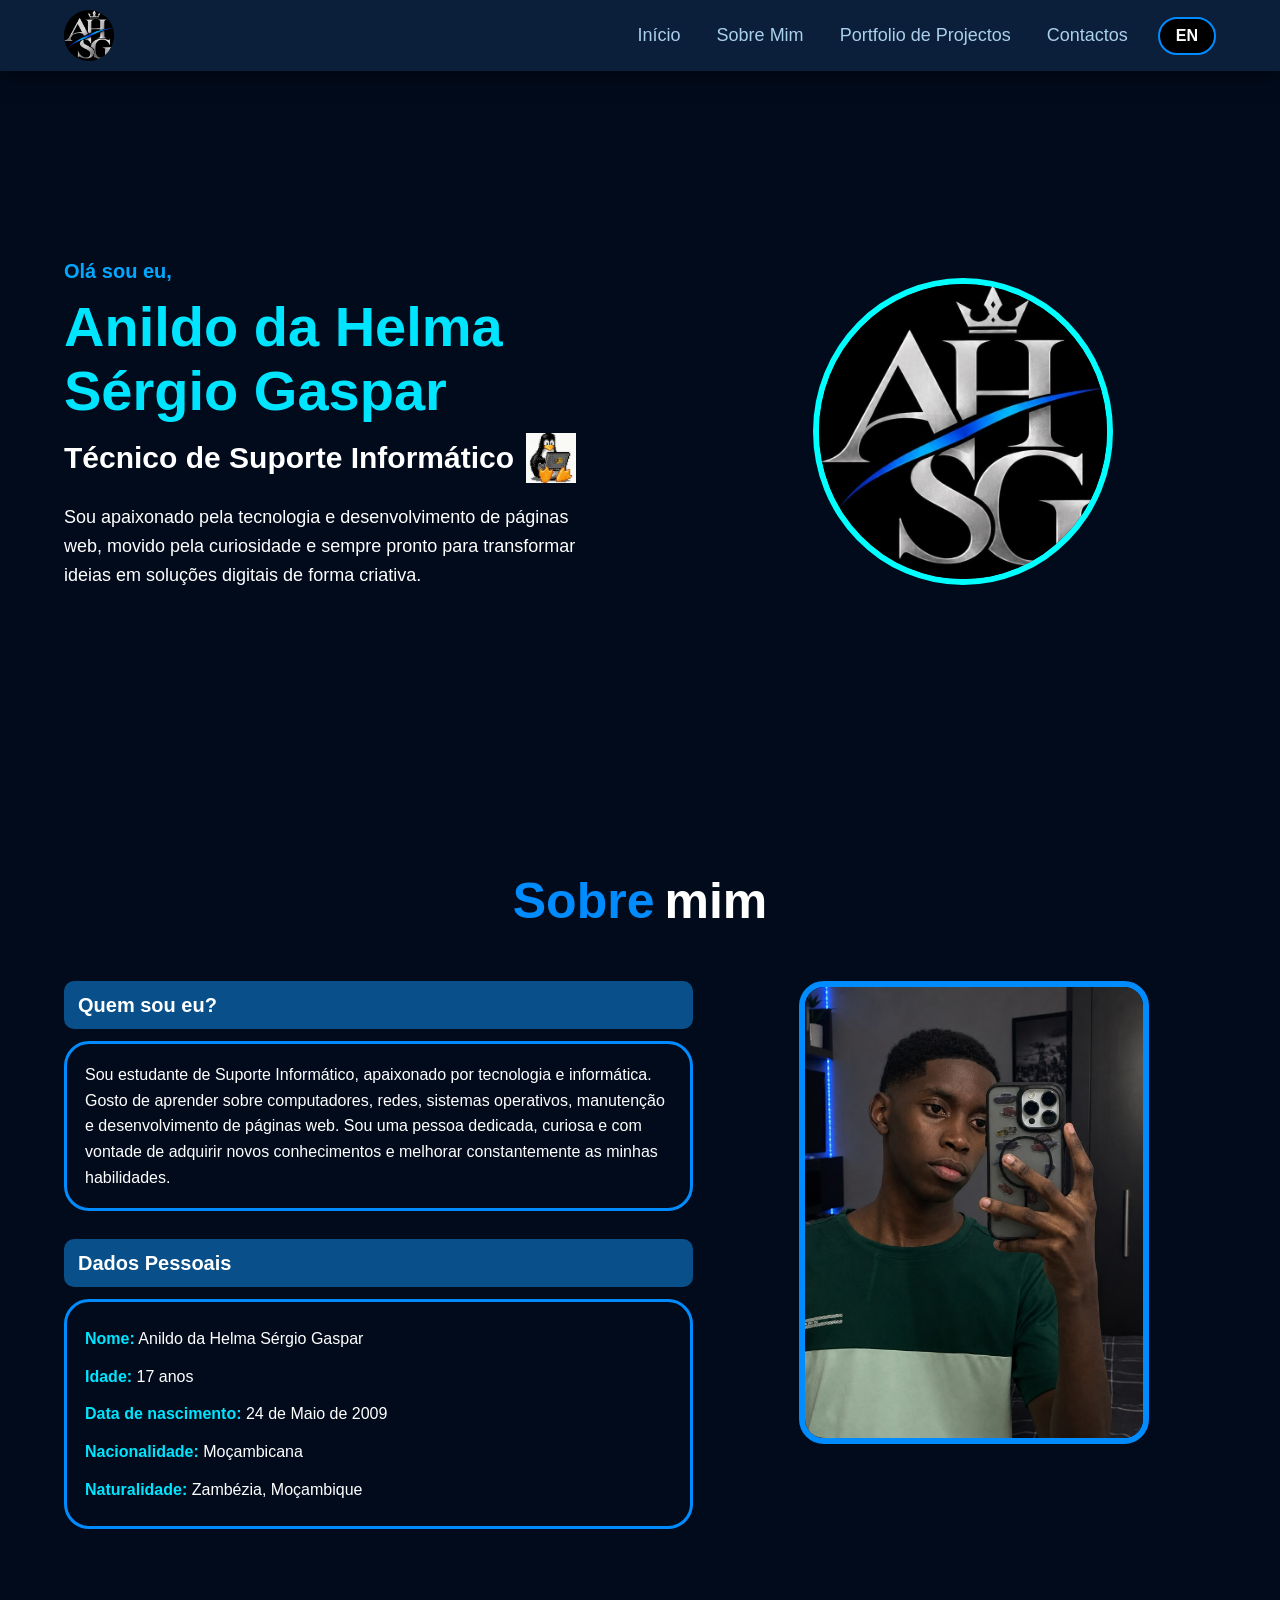
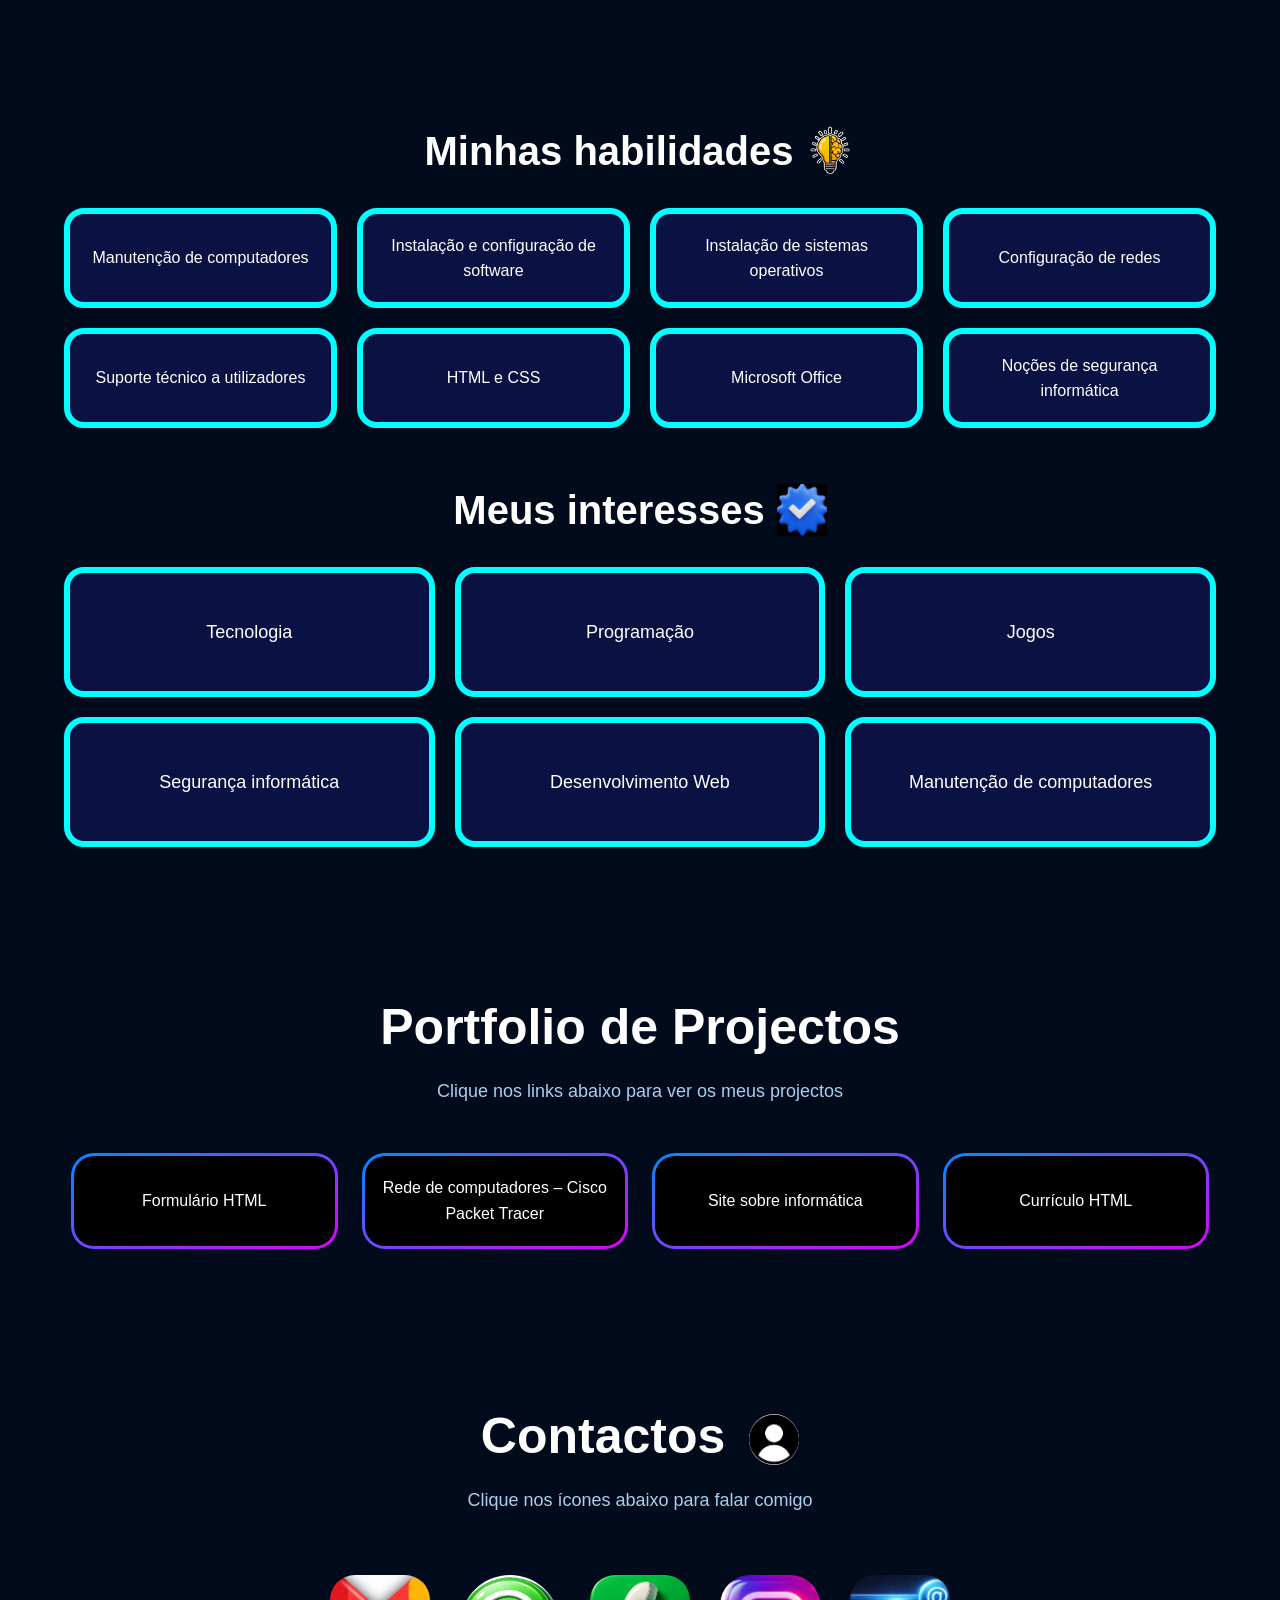
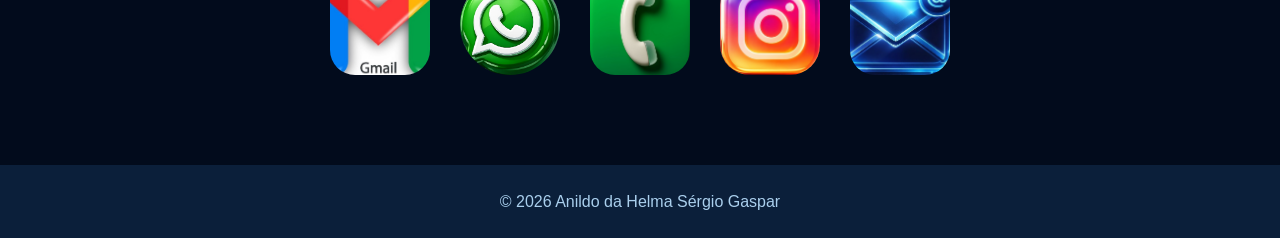
<file: index.html>
<!DOCTYPE html>
<html lang="pt">
<head>
    <meta charset="UTF-8">
    <meta name="viewport" content="width=device-width, initial-scale=1.0">
    <title>Portfolio Anildo-TSI-3</title>
    <link rel="shortcut icon" href="Fotos dos projectos/logo.jpeg" type="image/x-icon">
    <link rel="stylesheet" href="CPWE_cod/portfolio.css">
</head>
<body>

    <!-- NAVEGAÇÃO -->
    <header class="nav_bar">
        <nav>
            <div id="logo"><img src="Fotos dos projectos/logo.jpeg" alt="logo"></div>

            <div class="menu" id="menu">
                <a href="#inicio" data-i18n="nav_inicio">Início</a>
                <a href="#sobre_mim" data-i18n="nav_sobre">Sobre Mim</a>
                <a href="#projectos" data-i18n="nav_portfolio">Portfolio de Projectos</a>
                <a href="#Contactos" data-i18n="nav_contactos">Contactos</a>
            </div>

            <button class="btn-idioma" id="btnIdioma" type="button" aria-label="Mudar idioma / Change language">EN</button>
            <button class="btn-menu" id="btnMenu" type="button" aria-label="Menu" aria-expanded="false">
                <span></span><span></span><span></span>
            </button>
        </nav>
    </header>
    <section id="inicio">
        <div class="texto-inicio">
            <h6 data-i18n="ola">Olá sou eu,</h6>
            <div class="nome"><h1>Anildo da Helma Sérgio Gaspar</h1></div>
            <h2>
                <span data-i18n="cargo">Técnico de Suporte Informático</span>
                <img src="Fotos dos projectos/tenor.gif" alt="Linux" width="50">
            </h2>
            <p class="p" data-i18n="intro">Sou apaixonado pela tecnologia e desenvolvimento de páginas web, movido pela curiosidade e sempre pronto para transformar ideias em soluções digitais de forma criativa.</p>
        </div>
        <div class="world"><img src="Fotos dos projectos/logo.jpeg" alt="world rotate"></div>
    </section>
    <section id="sobre_mim">
        <h3 class="sm"><span class="s" data-i18n="sobre_a">Sobre</span> <span data-i18n="sobre_b">mim</span></h3>
        <div class="minha_foto">
            <div id="Mim">
                <h4 class="m4" data-i18n="quem">Quem sou eu?</h4>
                <p class="eusou" data-i18n="quem_txt">Sou estudante de Suporte Informático, apaixonado por tecnologia e informática. Gosto de aprender sobre computadores, redes, sistemas operativos, manutenção e desenvolvimento de páginas web. Sou uma pessoa dedicada, curiosa e com vontade de adquirir novos conhecimentos e melhorar constantemente as minhas habilidades.</p>

                <h4 class="dp" data-i18n="dados">Dados Pessoais</h4>
                <ul class="pn">
                    <li><strong data-i18n="d_nome">Nome:</strong> Anildo da Helma Sérgio Gaspar</li>
                    <li><strong data-i18n="d_idade">Idade:</strong> <span data-i18n="d_idade_v">17 anos</span></li>
                    <li><strong data-i18n="d_nasc">Data de nascimento:</strong> <span data-i18n="d_nasc_v">24 de Maio de 2009</span></li>
                    <li><strong data-i18n="d_nac">Nacionalidade:</strong> <span data-i18n="d_nac_v">Moçambicana</span></li>
                    <li><strong data-i18n="d_nat">Naturalidade:</strong> <span data-i18n="d_nat_v">Zambézia, Moçambique</span></li>
                </ul>
            </div>
            <div class="foto-box">
                <img src="Fotos dos projectos/foto 1.jpeg" alt="Foto do proprietário">
            </div>
        </div>
    </section>
    <section id="h_i">
        <h4 class="subtitulo-grupo">
            <span data-i18n="habil">Minhas habilidades</span>
            <img src="Fotos dos projectos/habilili.PNG" alt="habilidades">
        </h4>
        <ul class="grade habil">
            <li data-i18n="h1">Manutenção de computadores</li>
            <li data-i18n="h2">Instalação e configuração de software</li>
            <li data-i18n="h3">Instalação de sistemas operativos</li>
            <li data-i18n="h4">Configuração de redes</li>
            <li data-i18n="h5">Suporte técnico a utilizadores</li>
            <li data-i18n="h6">HTML e CSS</li>
            <li data-i18n="h7">Microsoft Office</li>
            <li data-i18n="h8">Noções de segurança informática</li>
        </ul>

        <h4 class="subtitulo-grupo">
            <span data-i18n="interes">Meus interesses</span>
            <img src="Fotos dos projectos/metas.JPG" alt="interesse">
        </h4>
        <ul class="grade tres">
            <li data-i18n="i1">Tecnologia</li>
            <li data-i18n="i2">Programação</li>
            <li data-i18n="i3">Jogos</li>
            <li data-i18n="i4">Segurança informática</li>
            <li data-i18n="i5">Desenvolvimento Web</li>
            <li data-i18n="i6">Manutenção de computadores</li>
        </ul>
    </section>
    <section id="projectos">
        <h2 class="titulo-secao" data-i18n="port_t">Portfolio de Projectos</h2>
        <p class="subtitulo" data-i18n="port_s">Clique nos links abaixo para ver os meus projectos</p>
        <div class="projectos">
            <a class="btn-proj" href="CPWE_cod/Formulario.html" target="_blank" rel="noopener" data-i18n="p1">Formulário HTML</a>
            <a class="btn-proj" href="Fotos dos projectos/ligação de computadores pkt tracer.png" target="_blank" rel="noopener" data-i18n="p2">Rede de computadores – Cisco Packet Tracer</a>
            <a class="btn-proj" href="https://sites.google.com/view/sumativa-6-anildo/p%C3%A1gina-inicial" target="_blank" rel="noopener" data-i18n="p3">Site sobre informática</a>
            <a class="btn-proj" href="CPWE_cod/CV Anildo.pdf" target="_blank" rel="noopener" data-i18n="p4">Currículo HTML</a>
        </div>
    </section>
    <section id="Contactos">
        <h2 class="titulo-secao">
            <span data-i18n="cont_t">Contactos</span>
            <img src="Fotos dos projectos/contactos.JPG" alt="contactos">
        </h2>
        <p class="subtitulo" data-i18n="cont_s">Clique nos ícones abaixo para falar comigo</p>
        <div class="Contactos">
            <div class="Gmail"><a href="mailto:anildoalex@gmail.com" target="_blank" rel="noopener" aria-label="Gmail"><img src="Fotos dos projectos/Gmail.JPG" alt="Gmail"></a></div>
            <div class="WhatsApp"><a href="https://wa.me/qr/TDDDRSC2YMPXL1" target="_blank" rel="noopener" aria-label="WhatsApp"><img src="Fotos dos projectos/Whatsappicone.JPG" alt="WhatsApp"></a></div>
            <div class="Telefone"><a href="tel:+258873054122" aria-label="Telefone"><img src="Fotos dos projectos/telefone.JPG" alt="Telefone"></a></div>
            <div class="Instagram"><a href="https://www.instagram.com/anildo_da_helma?vrfl=ZjNlcHh4a2lyNzJ4&utm_source=qr" target="_blank" rel="noopener" aria-label="Instagram"><img src="Fotos dos projectos/insta.JPG" alt="Instagram"></a></div>
            <div class="Mail"><a href="mailto:anildoalex@gmail.com" target="_blank" rel="noopener" aria-label="Email"><img src="Fotos dos projectos/mail.JPG" alt="Email"></a></div>
        </div>
    </section>

    <footer>© 2026 Anildo da Helma Sérgio Gaspar</footer>

    <script src="CPWE_cod/EN.js"></script>
</body>
</html>
</file>
<file: CPWE_cod/portfolio.css>
/* ==========================================================
   PORTFOLIO.CSS  (guardar em CPWE_cod/portfolio.css)
   As cores originais foram mantidas.
   1. Variáveis e estilos globais
   2. Navegação
   3. Início
   4. Sobre mim
   5. Habilidades e interesses
   6. Projectos
   7. Contactos
   8. Responsivo (tablet e telemóvel)
   ========================================================== */

/* ---------- 1. GLOBAIS ---------- */
:root{
    --fundo: #020b1c;
    --nav: #0b1f3a;
    --card: #091242;
    --texto: white;
    --link: rgb(170, 207, 237);
    --aqua: aqua;
    --azul-claro: #00A8ff;
    --ciano: #00E5ff;
    --azul: #008cff;
    --titulo-bg: rgb(9, 80, 138);
    --roxo: #e100ff;
    --preto: #000000;
    --raio: 20px;
}

*{ box-sizing: border-box; }

html{
    scroll-behavior: smooth;
    scroll-padding-top: 80px;
}

body{
    margin: 0;
    padding: 0;
    color: var(--texto);
    background-color: var(--fundo);
    font-family: Arial, Helvetica, sans-serif;
    line-height: 1.6;
    overflow-x: hidden;
}

img{ max-width: 100%; height: auto; }

section{
    max-width: 1200px;
    margin: 0 auto;
    padding: 70px 24px;
}

.titulo-secao{
    text-align: center;
    font-size: clamp(30px, 5vw, 50px);
    margin: 0 0 10px;
}
.subtitulo{
    text-align: center;
    font-size: 18px;
    margin: 0 0 40px;
    color: var(--link);
}
.subtitulo-grupo{
    display: flex;
    align-items: center;
    justify-content: center;
    gap: 12px;
    font-size: clamp(26px, 4vw, 40px);
    margin: 50px 0 25px;
}
.subtitulo-grupo img{ width: 50px; }

/* ---------- 2. NAVEGAÇÃO ---------- */
.nav_bar{
    position: sticky;
    top: 0;
    z-index: 100;
    background-color: var(--nav);
    box-shadow: 0 4px 20px rgba(0,0,0,.5);
}
nav{
    max-width: 1200px;
    margin: 0 auto;
    padding: 10px 24px;
    display: flex;
    align-items: center;
    justify-content: space-between;
    gap: 16px;
}
#logo img{
    display: block;
    width: 50px;
    border-radius: 50%;
}
.menu{
    display: flex;
    align-items: center;
    gap: 8px;
    margin-left: auto;
}
.menu a{
    position: relative;
    padding: 8px 14px;
    font-size: 18px;
    color: var(--link);
    text-decoration: none;
    transition: color .3s;
}
.menu a::after{
    content: "";
    position: absolute;
    left: 14px;
    right: 14px;
    bottom: 2px;
    height: 2px;
    background-color: var(--aqua);
    transform: scaleX(0);
    transform-origin: left;
    transition: transform .4s ease-in-out;
}
.menu a:hover{ color: var(--aqua); }
.menu a:hover::after{ transform: scaleX(1); }

.btn-idioma{
    cursor: pointer;
    padding: 8px 16px;
    font-size: 16px;
    font-weight: bold;
    color: var(--texto);
    background-color: var(--preto);
    border: 2px solid var(--azul);
    border-radius: 999px;
    transition: transform .3s, box-shadow .3s, border-color .3s;
}
.btn-idioma:hover,
.btn-idioma:focus-visible{
    border-color: var(--aqua);
    box-shadow: 0 0 14px var(--azul);
    transform: scale(1.08);
    outline: none;
}

.btn-menu{
    display: none;
    cursor: pointer;
    background: none;
    border: none;
    padding: 8px;
}
.btn-menu span{
    display: block;
    width: 28px;
    height: 3px;
    margin: 5px 0;
    background-color: var(--aqua);
    border-radius: 3px;
    transition: transform .3s, opacity .3s;
}
.btn-menu.aberto span:nth-child(1){ transform: translateY(8px) rotate(45deg); }
.btn-menu.aberto span:nth-child(2){ opacity: 0; }
.btn-menu.aberto span:nth-child(3){ transform: translateY(-8px) rotate(-45deg); }

/* ---------- 3. INÍCIO ---------- */
#inicio{
    min-height: 80vh;
    display: grid;
    grid-template-columns: 1.2fr 1fr;
    align-items: center;
    gap: 40px;
}
#inicio h6{
    font-size: 20px;
    color: var(--azul-claro);
    margin: 0;
}
.nome{
    color: var(--ciano);
    margin: 0;
}
.nome h1{
    font-size: clamp(32px, 6vw, 56px);
    line-height: 1.15;
    margin: 8px 0;
}
#inicio h2{
    display: flex;
    align-items: center;
    flex-wrap: wrap;
    gap: 12px;
    font-size: clamp(20px, 3.5vw, 30px);
    margin: 10px 0 20px;
}
#inicio h2 img{
    transition: transform .5s ease-in-out;
}
#inicio h2 img:hover{ transform: scale(1.5); }
.p{
    font-size: 18px;
    max-width: 520px;
}
.world{
    display: flex;
    justify-content: center;
}
.world img{
    width: min(300px, 70vw);
    border-radius: 50%;
    border: 6px solid aqua;
    animation: flutuar 4s ease-in-out infinite alternate;
}

/* ---------- 4. SOBRE MIM ---------- */
.sm{
    display: flex;
    gap: 10px;
    justify-content: center;
    font-size: clamp(32px, 5vw, 50px);
    margin: 0 0 40px;
}
.s{ color: var(--azul); }

.minha_foto{
    display: grid;
    grid-template-columns: 1.3fr 1fr;
    gap: 40px;
    align-items: start;
}
.m4, .dp{
    display: block;
    text-align: left;
    font-size: 20px;
    background-color: var(--titulo-bg);
    padding: 8px 14px;
    margin: 0 0 12px;
    border-radius: 10px;
}
.dp{ margin-top: 28px; }
.eusou, .pn{
    border: 3px solid var(--azul);
    border-radius: 25px;
    padding: 18px;
    margin: 0;
}
.pn{ list-style: none; }
.pn li{ padding: 6px 0; }
.pn strong{ color: var(--ciano); }

.foto-box{ display: flex; justify-content: center; }
.minha_foto .foto-box img{
    width: min(350px, 100%);
    border-radius: 25px;
    border: 6px solid var(--azul);
    transition: all .7s ease-in-out;
}
.minha_foto .foto-box img:hover{
    box-shadow: 10px 0 30px var(--azul), -10px 0 30px var(--azul);
    transform: scale(1.05);
}

/* ---------- 5. HABILIDADES E INTERESSES ---------- */
.grade{
    display: grid;
    grid-template-columns: repeat(4, 1fr);
    gap: 20px;
    list-style: none;
    padding: 0;
    margin: 0;
}
.grade.tres{ grid-template-columns: repeat(3, 1fr); }

.grade li{
    display: flex;
    align-items: center;
    justify-content: center;
    text-align: center;
    min-height: 100px;
    padding: 12px;
    background-color: var(--card);
    border: 6px solid var(--aqua);
    border-radius: var(--raio);
    transition: transform .5s ease-in-out, background-color .5s;
}
.grade.tres li{ min-height: 130px; font-size: 18px; }
.grade li:hover{
    transform: scale(1.06);
    background-color: var(--preto);
}
.grade.habil li{ animation: flutuar 2.5s ease-in-out infinite alternate; }
.grade.habil li:nth-child(even){ animation-delay: .6s; }

/* ---------- 6. PROJECTOS ---------- */
.projectos{
    display: grid;
    grid-template-columns: repeat(4, 1fr);
    gap: 30px;
    padding: 10px;
}
.projectos .btn-proj{
    position: relative;
    display: flex;
    align-items: center;
    justify-content: center;
    text-align: center;
    min-height: 90px;
    padding: 12px;
    color: var(--texto);
    text-decoration: none;
    background-color: var(--preto);
    border-radius: var(--raio);
    z-index: 0;
    transition: transform .4s ease-in-out, box-shadow .4s;
}
.projectos .btn-proj::before{
    content: "";
    position: absolute;
    inset: -3px;
    border-radius: 23px;
    background-image: linear-gradient(to bottom right, var(--azul), var(--roxo));
    z-index: -2;
}
.projectos .btn-proj::after{
    content: "";
    position: absolute;
    inset: 0;
    border-radius: var(--raio);
    background-color: var(--preto);
    z-index: -1;
}
.projectos .btn-proj:hover,
.projectos .btn-proj:focus-visible{
    transform: scale(1.08);
    box-shadow: 10px 0 20px var(--azul), -10px 0 20px var(--roxo);
    outline: none;
}

/* ---------- 7. CONTACTOS ---------- */
.titulo-secao img{
    width: 50px;
    border-radius: 50%;
    vertical-align: middle;
    margin-left: 10px;
}
.Contactos{
    display: flex;
    flex-wrap: wrap;
    justify-content: center;
    gap: 30px;
    padding: 20px 0;
}
.Contactos a{ display: block; }
.Contactos img{
    display: block;
    width: 100px;
    height: 100px;
    object-fit: cover;
    animation: mail 1s ease-in-out infinite alternate;
}
.Gmail img, .Telefone img, .Mail img{ border-radius: 25%; }
.WhatsApp img{ border-radius: 50%; }
.Instagram img{ border-radius: 30%; }
.Contactos div:nth-child(2) img{ animation-delay: .15s; }
.Contactos div:nth-child(3) img{ animation-delay: .3s; }
.Contactos div:nth-child(4) img{ animation-delay: .45s; }
.Contactos div:nth-child(5) img{ animation-delay: .6s; }

footer{
    text-align: center;
    padding: 24px;
    color: var(--link);
    background-color: var(--nav);
}

/* ---------- ANIMAÇÕES ---------- */
@keyframes flutuar{
    from{ transform: translateY(0); }
    to{ transform: translateY(-12px); }
}
@keyframes mail{
    from{ transform: translateY(0) scale(1); }
    to{ transform: translateY(-20px) scale(1.1); }
}

@media (prefers-reduced-motion: reduce){
    *{ animation: none !important; transition: none !important; scroll-behavior: auto !important; }
}

/* ---------- 8. RESPONSIVO ---------- */
@media (max-width: 992px){
    .grade{ grid-template-columns: repeat(2, 1fr); }
    .projectos{ grid-template-columns: repeat(2, 1fr); }
    .minha_foto{ grid-template-columns: 1fr; }
    .foto-box{ order: -1; }
}

@media (max-width: 768px){
    section{ padding: 50px 16px; }
    nav{ padding: 10px 16px; flex-wrap: wrap; }

    .btn-menu{ display: block; order: 3; }
    .btn-idioma{ order: 2; margin-left: auto; }

    .menu{
        order: 4;
        display: none;
        flex-direction: column;
        align-items: stretch;
        width: 100%;
        margin: 0;
        padding-top: 8px;
        border-top: 1px solid var(--titulo-bg);
    }
    .menu.aberto{ display: flex; }
    .menu a{ padding: 12px 8px; font-size: 18px; text-align: center; }
    .menu a::after{ left: 30%; right: 30%; }

    #inicio{
        grid-template-columns: 1fr;
        text-align: center;
        min-height: auto;
    }
    #inicio h2{ justify-content: center; }
    .p{ margin: 0 auto; }
    .world{ order: -1; }

    .sm{ flex-wrap: wrap; }
    .grade li{ min-height: 80px; font-size: 15px; border-width: 4px; }
    .grade.tres li{ min-height: 100px; font-size: 16px; }
    .Contactos img{ width: 80px; height: 80px; }
    .Contactos{ gap: 20px; }
}

@media (max-width: 480px){
    .grade, .grade.tres{ grid-template-columns: 1fr 1fr; gap: 12px; }
    .projectos{ grid-template-columns: 1fr; gap: 20px; }
    .m4, .dp{ font-size: 18px; }
    .eusou, .pn{ padding: 14px; border-radius: 18px; }
}
</file>
